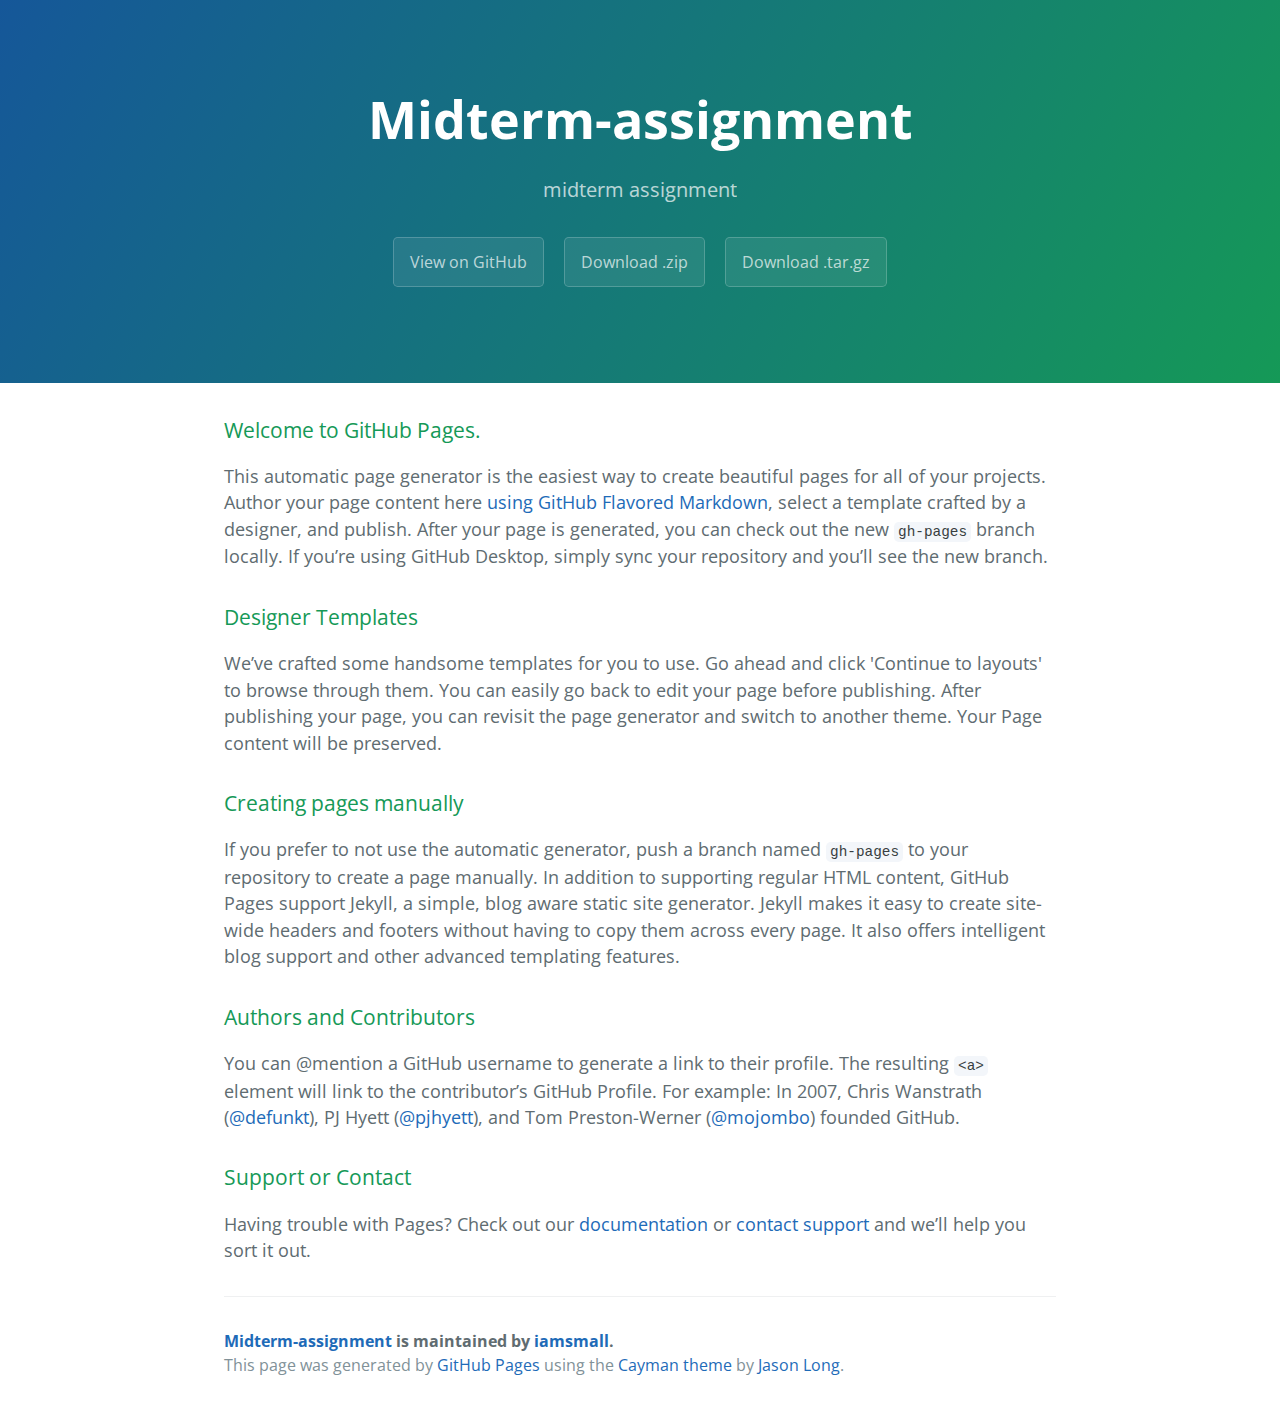
<file: index.html>
<!DOCTYPE html>
<html lang="en-us">
  <head>
    <meta charset="UTF-8">
    <title>Midterm-assignment by iamsmall</title>
    <meta name="viewport" content="width=device-width, initial-scale=1">
    <link rel="stylesheet" type="text/css" href="stylesheets/normalize.css" media="screen">
    <link href='https://fonts.googleapis.com/css?family=Open+Sans:400,700' rel='stylesheet' type='text/css'>
    <link rel="stylesheet" type="text/css" href="stylesheets/stylesheet.css" media="screen">
    <link rel="stylesheet" type="text/css" href="stylesheets/github-light.css" media="screen">
  </head>
  <body>
    <section class="page-header">
      <h1 class="project-name">Midterm-assignment</h1>
      <h2 class="project-tagline">midterm assignment</h2>
      <a href="https://github.com/iamsmall/midterm-assignment" class="btn">View on GitHub</a>
      <a href="https://github.com/iamsmall/midterm-assignment/zipball/master" class="btn">Download .zip</a>
      <a href="https://github.com/iamsmall/midterm-assignment/tarball/master" class="btn">Download .tar.gz</a>
    </section>

    <section class="main-content">
      <h3>
<a id="welcome-to-github-pages" class="anchor" href="#welcome-to-github-pages" aria-hidden="true"><span aria-hidden="true" class="octicon octicon-link"></span></a>Welcome to GitHub Pages.</h3>

<p>This automatic page generator is the easiest way to create beautiful pages for all of your projects. Author your page content here <a href="https://guides.github.com/features/mastering-markdown/">using GitHub Flavored Markdown</a>, select a template crafted by a designer, and publish. After your page is generated, you can check out the new <code>gh-pages</code> branch locally. If you’re using GitHub Desktop, simply sync your repository and you’ll see the new branch.</p>

<h3>
<a id="designer-templates" class="anchor" href="#designer-templates" aria-hidden="true"><span aria-hidden="true" class="octicon octicon-link"></span></a>Designer Templates</h3>

<p>We’ve crafted some handsome templates for you to use. Go ahead and click 'Continue to layouts' to browse through them. You can easily go back to edit your page before publishing. After publishing your page, you can revisit the page generator and switch to another theme. Your Page content will be preserved.</p>

<h3>
<a id="creating-pages-manually" class="anchor" href="#creating-pages-manually" aria-hidden="true"><span aria-hidden="true" class="octicon octicon-link"></span></a>Creating pages manually</h3>

<p>If you prefer to not use the automatic generator, push a branch named <code>gh-pages</code> to your repository to create a page manually. In addition to supporting regular HTML content, GitHub Pages support Jekyll, a simple, blog aware static site generator. Jekyll makes it easy to create site-wide headers and footers without having to copy them across every page. It also offers intelligent blog support and other advanced templating features.</p>

<h3>
<a id="authors-and-contributors" class="anchor" href="#authors-and-contributors" aria-hidden="true"><span aria-hidden="true" class="octicon octicon-link"></span></a>Authors and Contributors</h3>

<p>You can @mention a GitHub username to generate a link to their profile. The resulting <code>&lt;a&gt;</code> element will link to the contributor’s GitHub Profile. For example: In 2007, Chris Wanstrath (<a href="https://github.com/defunkt" class="user-mention">@defunkt</a>), PJ Hyett (<a href="https://github.com/pjhyett" class="user-mention">@pjhyett</a>), and Tom Preston-Werner (<a href="https://github.com/mojombo" class="user-mention">@mojombo</a>) founded GitHub.</p>

<h3>
<a id="support-or-contact" class="anchor" href="#support-or-contact" aria-hidden="true"><span aria-hidden="true" class="octicon octicon-link"></span></a>Support or Contact</h3>

<p>Having trouble with Pages? Check out our <a href="https://help.github.com/pages">documentation</a> or <a href="https://github.com/contact">contact support</a> and we’ll help you sort it out.</p>

      <footer class="site-footer">
        <span class="site-footer-owner"><a href="https://github.com/iamsmall/midterm-assignment">Midterm-assignment</a> is maintained by <a href="https://github.com/iamsmall">iamsmall</a>.</span>

        <span class="site-footer-credits">This page was generated by <a href="https://pages.github.com">GitHub Pages</a> using the <a href="https://github.com/jasonlong/cayman-theme">Cayman theme</a> by <a href="https://twitter.com/jasonlong">Jason Long</a>.</span>
      </footer>

    </section>

  
  </body>
</html>
</file>
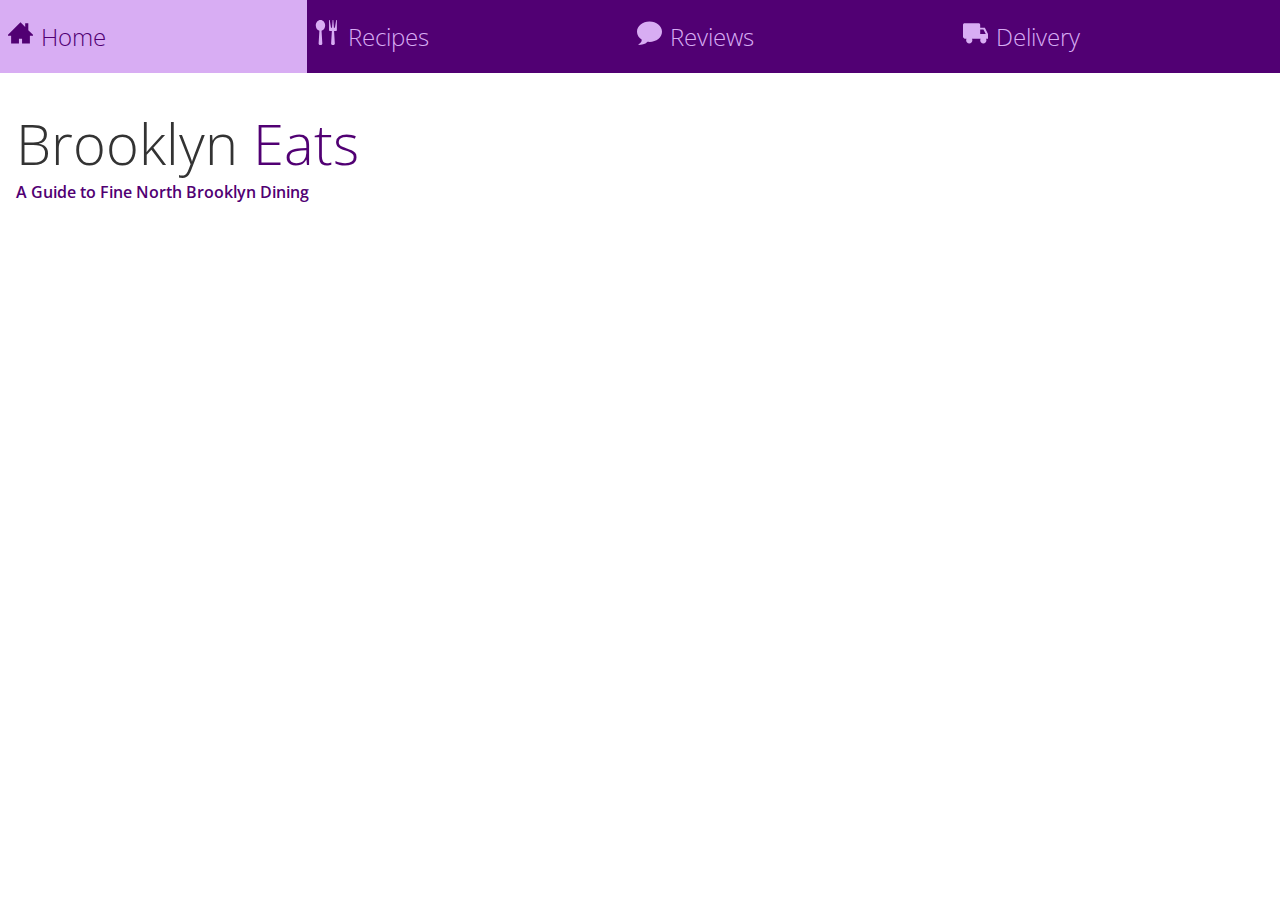
<file: app/index.html>
<!doctype html>
<html>
<head>
	<meta charset="UTF-8">
	<title>Brooklyn Eats: Matsu</title>
	<meta name="viewport" content="width=device-width, initial-scale=1.0">
	
	<link rel="stylesheet" type="text/css" href="css/styles.css">
	<script src="https://code.angularjs.org/1.5.8/angular.js"></script>
	<script src="https://code.angularjs.org/1.5.8/angular-route.js"></script>
	<script src="app.module.js"></script>
	<script src="app.config.js"></script>
<script src="recipe-list/recipe-list.module.js"></script>	
<script src="recipe-list/recipe-list.component.js"></script>
<script src="recipe-detail/recipe-detail.module.js"></script>
<script src="recipe-detail/recipe-detail.component.js"></script>
<link href="https://fonts.googleapis.com/css?family=Open+Sans:300,400,600i,700,800" rel="stylesheet">
</head>

<body class="p-home">
	<div class="wrapper">

		<nav role='navigation' class="main-nav" id="main-nav">
			<ul id="main-nav-list">
				<li>
					<a class="t-home" href="index.html">
						<svg viewBox="0 0 100 100" class="icon"><use xlink:href="#home"></svg>
						<div>
							Home
							
						</div>
					</a>
				</li>
				<li>
					<a class="t-recipes" href="recipe.html">
						<svg viewBox="0 0 100 100" class="icon"><use xlink:href="#recipe"></svg>
						<div>
							Recipes
							
						</div>
					</a>
				</li>
				<li>
					<a class="t-reviews" href="review.html">
						<svg viewBox="0 0 100 100" class="icon"><use xlink:href="#bubble"></svg>
						<div>
							Reviews
							
						</div>
					</a>
				</li>
				<li>
					<a class="t-delivery" href="#">
						<svg viewBox="0 0 100 100" class="icon"><use xlink:href="#delivery"></svg>
						<div>
							Delivery
							
						</div>
					</a>
				</li>
			</ul>
		</nav>

		<header>
			<h1>Brooklyn <span>Eats</span></h1>
			<h2>A Guide to Fine North Brooklyn Dining</h2>
		</header>
		<article ng-app="recipeApp">
    <div ng-view></div>
</article>
	</div>


	<svg xmlns="http://www.w3.org/2000/svg" xmlns:xlink="http://www.w3.org/1999/xlink" version="1.1" id="Layer_1" x="0px" y="0px" width="100px" height="100px" viewBox="0 0 100 100" enable-background="new 0 0 100 100" xml:space="preserve" class="hidden">
			<defs>
				
				<path id="home" d="M100 59.375l-18.75-18.75v-28.125h-12.5v15.625l-18.75-18.75-50 50v3.125h12.5v31.25h31.25v-18.75h12.5v18.75h31.25v-31.25h12.5z"></path>

				<path id="recipe" d="M21.875 0c-10.355 0-18.75 9.794-18.75 21.875 0 10.344 6.154 19.010 14.424 21.289l-3.104 50.598c-0.21 3.431 2.43 6.238 5.867 6.238h3.125c3.438 0 6.078-2.807 5.867-6.238l-3.104-50.598c8.27-2.279 14.424-10.945 14.424-21.289 0-12.081-8.395-21.875-18.75-21.875zM84.896 0l-5.208 31.25h-3.906l-2.604-31.25h-2.604l-2.604 31.25h-3.906l-5.208-31.25h-2.604v40.625c0 1.726 1.399 3.125 3.125 3.125h8.138l-3.068 50.012c-0.21 3.431 2.43 6.238 5.867 6.238h3.125c3.438 0 6.078-2.807 5.867-6.238l-3.068-50.012h8.138c1.726 0 3.125-1.399 3.125-3.125v-40.625h-2.604z"></path>


				<path id="bubble" d="M50 6.25c27.614 0 50 18.188 50 40.625s-22.386 40.625-50 40.625c-2.652 0-5.255-0.169-7.795-0.493-10.74 10.74-23.56 12.666-35.955 12.949v-2.629c6.693-3.279 12.5-9.252 12.5-16.078 0-0.953-0.074-1.888-0.211-2.802-11.308-7.448-18.539-18.824-18.539-31.573 0-22.437 22.386-40.625 50-40.625z"></path>


				<path id="delivery" d="M100 56.25l-12.5-25h-18.75v-12.5c0-3.437-2.813-6.25-6.25-6.25h-56.25c-3.438 0-6.25 2.813-6.25 6.25v50l6.25 6.25h7.926c-1.064 1.839-1.676 3.972-1.676 6.25 0 6.904 5.596 12.5 12.5 12.5s12.5-5.596 12.5-12.5c0-2.278-0.612-4.411-1.676-6.25h34.603c-1.064 1.839-1.677 3.972-1.677 6.25 0 6.904 5.596 12.5 12.5 12.5s12.5-5.596 12.5-12.5c0-2.278-0.612-4.411-1.677-6.25h7.927v-18.75zM68.75 56.25v-18.75h12.956l9.375 18.75h-22.331z"></path>
				
				<path id="leaf" d="M51.151-1.011c0,0-32.454,50.827-32.454,71.676c0,20.857,17.35,27.692,32.454,27.692
				c15.099,0,33.121-8.644,33.121-27.692C84.272,51.621,51.151-1.011,51.151-1.011z M68.621,69.877L53.538,87.741
				c-0.312,0.37-0.717,0.586-1.147,0.725c-0.105,0.039-0.217,0.044-0.322,0.068c-0.155,0.031-0.296,0.099-0.45,0.099
				c-0.017,0-0.035-0.009-0.053-0.009s-0.036,0.009-0.052,0.009c0,0,0,0-0.003,0c-0.241,0-0.458-0.073-0.678-0.137
				c-0.021-0.007-0.042-0.006-0.064-0.015c-0.089-0.027-0.182-0.031-0.264-0.07c-0.082-0.033-0.141-0.1-0.218-0.143
				c-0.228-0.133-0.441-0.277-0.618-0.471c-0.024-0.024-0.056-0.03-0.078-0.057L34.515,69.876c-0.896-1.059-0.763-2.644,0.297-3.538
				c1.063-0.893,2.644-0.764,3.535,0.298l10.65,12.619V63.301c-0.019-0.021-0.045-0.026-0.062-0.047l-9.951-11.802
				c-0.893-1.059-0.758-2.642,0.303-3.537c1.055-0.899,2.639-0.759,3.535,0.302l6.174,7.322V43.225l-6.062-7.185
				c-0.892-1.058-0.759-2.645,0.299-3.538c1.06-0.896,2.646-0.76,3.538,0.299l2.228,2.643V22.479c0-1.386,1.125-2.51,2.511-2.51
				c1.387,0,2.511,1.124,2.511,2.51v13.097l2.345-2.776c0.891-1.056,2.471-1.188,3.535-0.299c1.059,0.893,1.194,2.48,0.297,3.538
				l-6.18,7.321v12.315L60.3,48.22c0.892-1.057,2.475-1.203,3.536-0.302c1.059,0.895,1.195,2.475,0.301,3.537l-9.941,11.802
				c-0.049,0.06-0.124,0.081-0.179,0.137V79.39l10.766-12.749c0.895-1.059,2.475-1.188,3.536-0.3
				C69.38,67.233,69.514,68.817,68.621,69.877z"/>
				<path id="maple-leaf" d="M49.994,0.106l-9.212,16.331c-0.193,0.281-0.506,0.474-0.831,0.474c-0.168,0-10.004-5.422-10.004-5.422l5.86,25.626   c0.047,0.131,0.047,0.241,0.047,0.373c0,0.927-0.762,1.656-1.652,1.656c-0.46,0-0.88-0.193-1.175-0.47L22.591,26.55l-3.994,7.082   c-0.216,0.258-0.559,0.481-0.938,0.481c-0.055,0-13.094-2.558-13.094-2.558s4.448,14.068,4.448,14.207   c0,0.445-0.252,0.842-0.621,1.058l-5.516,3.159l23.912,19.013c0.222,0.226,0.343,0.521,0.343,0.846   c0,0.157-2.521,9.946-2.521,9.946s21.094-4.368,21.189-4.368c0.789,0,1.456,0.679,1.456,1.485l-0.438,22.992h6.358l-0.397-22.992   c0-0.807,0.639-1.485,1.445-1.485c0.084,0,21.176,4.368,21.176,4.368s-2.54-9.789-2.54-9.946c0-0.324,0.139-0.62,0.354-0.846   l23.911-19.013l-5.513-3.159c-0.372-0.216-0.613-0.613-0.613-1.058c0-0.139,4.44-14.207,4.44-14.207s-13.021,2.558-13.068,2.558   c-0.42,0-0.733-0.223-0.964-0.481l-3.995-7.082l-10.42,12.124c-0.32,0.277-0.722,0.47-1.185,0.47c-0.898,0-1.66-0.729-1.66-1.656   c0-0.131,5.913-25.999,5.913-25.999s-9.832,5.422-9.989,5.422c-0.343,0-0.667-0.193-0.835-0.474L49.994,0.106"/>
				<path id="clover" d="M52.564,62.877c-0.01-0.004-0.022-0.007-0.033-0.007c-0.682,0-1.333,1.271-2.175,2.532
				c-1.432,2.154-2.518,4.201-3.375,5.994c-1.606,3.379-2.454,7.078-2.571,10.816c-0.084,2.624,0.493,5.286,0.888,7.913
				c0.384,2.55-0.195,3.538-2.71,4.031c-0.806,0.155-1.64,0.219-2.464,0.226c-1.715,0.014-2.83-0.836-2.938-2.576
				c-0.13-2.082-0.211-4.188-0.081-6.268c0.348-5.428,1.451-10.036,3.452-15.096c0.699-1.774,2.277-4.67,3.873-7.327
				c0.702-1.167,0.465-2.755-0.977-1.876c-2.388,1.453-10.571,10.244-22.978,10.244c-10.382,0-17.979-6.151-17.979-21.112
				c0-9.439,2.07-21.409,13.522-17.901c3.766,1.154,15.186,9.327,16.594,8.178c1.408-1.147-13.243-10.08-13.243-19.517
				c0-9.665,8.519-17.116,22.948-18.556C54.75,1.337,64.188,6.171,62.323,18.99c-1.232,8.457-2.271,17.223-0.056,13.074
				c2.199-4.115,2.393-9.143,4.49-13.367c3.624-7.297,10.061-8.714,16.902-5.57c11.213,5.15,22.654,31.718,7.453,37.01
				c-4.805,1.669-17.176,2.302-17.176,3.693c0,1.88,17.721,0.954,18.479,15.271c0.354,6.658-4.061,21.006-20.173,21.32
				c-11.739,0.23-18.538-10.857-18.528-21.529C53.718,68.092,53.908,63.132,52.564,62.877z"/>
				<path id="tomato"  d="M82.14,36.684c0.723,0.353,1.437,0.728,2.13,1.134c-9.694-11.897-22.107-8.52-22.107-8.52s6.783-11.083,14.372-16.477
				c-9.056,0.323-15.593,10.052-15.593,10.052s-1.568,1.683-1.668-0.187c-0.676-12.651,3.465-17.498,5.121-19.333
				c1.387-1.54,2.938-0.772,2.938-0.772s-5.946-2.934-9.978,7.749c-3.533,9.362-4.412,18.487-4.412,18.487s-10.231-10.072-21.353-10.02
				c9.693,5.264,13.421,8.04,13.421,11.61c-14.358-4.443-27.525,5.428-26.746,5.164c0.051-0.018,0.099-0.032,0.149-0.049
				C6.818,43.643,2.426,59.371,5.986,73.754C9.109,86.367,17.562,105.753,52.6,96.462c31.076,8.365,39.646-5.174,42.771-22.708
				C98.141,55.556,91.927,43.342,82.14,36.684z"/>
			</defs>
		</svg>

</body>
</html>
</file>
<file: stylesheets/stylesheet.css>
* {
  box-sizing: border-box; }

body {
  padding: 0;
  margin: 0;
  font-family: "Open Sans", "Helvetica Neue", Helvetica, Arial, sans-serif;
  font-size: 16px;
  line-height: 1.5;
  color: #606c71; }

a {
  color: #1e6bb8;
  text-decoration: none; }
  a:hover {
    text-decoration: underline; }

.btn {
  display: inline-block;
  margin-bottom: 1rem;
  color: rgba(255, 255, 255, 0.7);
  background-color: rgba(255, 255, 255, 0.08);
  border-color: rgba(255, 255, 255, 0.2);
  border-style: solid;
  border-width: 1px;
  border-radius: 0.3rem;
  transition: color 0.2s, background-color 0.2s, border-color 0.2s; }
  .btn + .btn {
    margin-left: 1rem; }

.btn:hover {
  color: rgba(255, 255, 255, 0.8);
  text-decoration: none;
  background-color: rgba(255, 255, 255, 0.2);
  border-color: rgba(255, 255, 255, 0.3); }

@media screen and (min-width: 64em) {
  .btn {
    padding: 0.75rem 1rem; } }

@media screen and (min-width: 42em) and (max-width: 64em) {
  .btn {
    padding: 0.6rem 0.9rem;
    font-size: 0.9rem; } }

@media screen and (max-width: 42em) {
  .btn {
    display: block;
    width: 100%;
    padding: 0.75rem;
    font-size: 0.9rem; }
    .btn + .btn {
      margin-top: 1rem;
      margin-left: 0; } }

.page-header {
  color: #fff;
  text-align: center;
  background-color: #159957;
  background-image: linear-gradient(120deg, #155799, #159957); }

@media screen and (min-width: 64em) {
  .page-header {
    padding: 5rem 6rem; } }

@media screen and (min-width: 42em) and (max-width: 64em) {
  .page-header {
    padding: 3rem 4rem; } }

@media screen and (max-width: 42em) {
  .page-header {
    padding: 2rem 1rem; } }

.project-name {
  margin-top: 0;
  margin-bottom: 0.1rem; }

@media screen and (min-width: 64em) {
  .project-name {
    font-size: 3.25rem; } }

@media screen and (min-width: 42em) and (max-width: 64em) {
  .project-name {
    font-size: 2.25rem; } }

@media screen and (max-width: 42em) {
  .project-name {
    font-size: 1.75rem; } }

.project-tagline {
  margin-bottom: 2rem;
  font-weight: normal;
  opacity: 0.7; }

@media screen and (min-width: 64em) {
  .project-tagline {
    font-size: 1.25rem; } }

@media screen and (min-width: 42em) and (max-width: 64em) {
  .project-tagline {
    font-size: 1.15rem; } }

@media screen and (max-width: 42em) {
  .project-tagline {
    font-size: 1rem; } }

.main-content :first-child {
  margin-top: 0; }
.main-content img {
  max-width: 100%; }
.main-content h1, .main-content h2, .main-content h3, .main-content h4, .main-content h5, .main-content h6 {
  margin-top: 2rem;
  margin-bottom: 1rem;
  font-weight: normal;
  color: #159957; }
.main-content p {
  margin-bottom: 1em; }
.main-content code {
  padding: 2px 4px;
  font-family: Consolas, "Liberation Mono", Menlo, Courier, monospace;
  font-size: 0.9rem;
  color: #383e41;
  background-color: #f3f6fa;
  border-radius: 0.3rem; }
.main-content pre {
  padding: 0.8rem;
  margin-top: 0;
  margin-bottom: 1rem;
  font: 1rem Consolas, "Liberation Mono", Menlo, Courier, monospace;
  color: #567482;
  word-wrap: normal;
  background-color: #f3f6fa;
  border: solid 1px #dce6f0;
  border-radius: 0.3rem; }
  .main-content pre > code {
    padding: 0;
    margin: 0;
    font-size: 0.9rem;
    color: #567482;
    word-break: normal;
    white-space: pre;
    background: transparent;
    border: 0; }
.main-content .highlight {
  margin-bottom: 1rem; }
  .main-content .highlight pre {
    margin-bottom: 0;
    word-break: normal; }
.main-content .highlight pre, .main-content pre {
  padding: 0.8rem;
  overflow: auto;
  font-size: 0.9rem;
  line-height: 1.45;
  border-radius: 0.3rem; }
.main-content pre code, .main-content pre tt {
  display: inline;
  max-width: initial;
  padding: 0;
  margin: 0;
  overflow: initial;
  line-height: inherit;
  word-wrap: normal;
  background-color: transparent;
  border: 0; }
  .main-content pre code:before, .main-content pre code:after, .main-content pre tt:before, .main-content pre tt:after {
    content: normal; }
.main-content ul, .main-content ol {
  margin-top: 0; }
.main-content blockquote {
  padding: 0 1rem;
  margin-left: 0;
  color: #819198;
  border-left: 0.3rem solid #dce6f0; }
  .main-content blockquote > :first-child {
    margin-top: 0; }
  .main-content blockquote > :last-child {
    margin-bottom: 0; }
.main-content table {
  display: block;
  width: 100%;
  overflow: auto;
  word-break: normal;
  word-break: keep-all; }
  .main-content table th {
    font-weight: bold; }
  .main-content table th, .main-content table td {
    padding: 0.5rem 1rem;
    border: 1px solid #e9ebec; }
.main-content dl {
  padding: 0; }
  .main-content dl dt {
    padding: 0;
    margin-top: 1rem;
    font-size: 1rem;
    font-weight: bold; }
  .main-content dl dd {
    padding: 0;
    margin-bottom: 1rem; }
.main-content hr {
  height: 2px;
  padding: 0;
  margin: 1rem 0;
  background-color: #eff0f1;
  border: 0; }

@media screen and (min-width: 64em) {
  .main-content {
    max-width: 64rem;
    padding: 2rem 6rem;
    margin: 0 auto;
    font-size: 1.1rem; } }

@media screen and (min-width: 42em) and (max-width: 64em) {
  .main-content {
    padding: 2rem 4rem;
    font-size: 1.1rem; } }

@media screen and (max-width: 42em) {
  .main-content {
    padding: 2rem 1rem;
    font-size: 1rem; } }

.site-footer {
  padding-top: 2rem;
  margin-top: 2rem;
  border-top: solid 1px #eff0f1; }

.site-footer-owner {
  display: block;
  font-weight: bold; }

.site-footer-credits {
  color: #819198; }

@media screen and (min-width: 64em) {
  .site-footer {
    font-size: 1rem; } }

@media screen and (min-width: 42em) and (max-width: 64em) {
  .site-footer {
    font-size: 1rem; } }

@media screen and (max-width: 42em) {
  .site-footer {
    font-size: 0.9rem; } }
</file>
<file: stylesheets/github-light.css>
/*
The MIT License (MIT)

Copyright (c) 2016 GitHub, Inc.

Permission is hereby granted, free of charge, to any person obtaining a copy
of this software and associated documentation files (the "Software"), to deal
in the Software without restriction, including without limitation the rights
to use, copy, modify, merge, publish, distribute, sublicense, and/or sell
copies of the Software, and to permit persons to whom the Software is
furnished to do so, subject to the following conditions:

The above copyright notice and this permission notice shall be included in all
copies or substantial portions of the Software.

THE SOFTWARE IS PROVIDED "AS IS", WITHOUT WARRANTY OF ANY KIND, EXPRESS OR
IMPLIED, INCLUDING BUT NOT LIMITED TO THE WARRANTIES OF MERCHANTABILITY,
FITNESS FOR A PARTICULAR PURPOSE AND NONINFRINGEMENT. IN NO EVENT SHALL THE
AUTHORS OR COPYRIGHT HOLDERS BE LIABLE FOR ANY CLAIM, DAMAGES OR OTHER
LIABILITY, WHETHER IN AN ACTION OF CONTRACT, TORT OR OTHERWISE, ARISING FROM,
OUT OF OR IN CONNECTION WITH THE SOFTWARE OR THE USE OR OTHER DEALINGS IN THE
SOFTWARE.

*/

.pl-c /* comment */ {
  color: #969896;
}

.pl-c1 /* constant, variable.other.constant, support, meta.property-name, support.constant, support.variable, meta.module-reference, markup.raw, meta.diff.header */,
.pl-s .pl-v /* string variable */ {
  color: #0086b3;
}

.pl-e /* entity */,
.pl-en /* entity.name */ {
  color: #795da3;
}

.pl-smi /* variable.parameter.function, storage.modifier.package, storage.modifier.import, storage.type.java, variable.other */,
.pl-s .pl-s1 /* string source */ {
  color: #333;
}

.pl-ent /* entity.name.tag */ {
  color: #63a35c;
}

.pl-k /* keyword, storage, storage.type */ {
  color: #a71d5d;
}

.pl-s /* string */,
.pl-pds /* punctuation.definition.string, string.regexp.character-class */,
.pl-s .pl-pse .pl-s1 /* string punctuation.section.embedded source */,
.pl-sr /* string.regexp */,
.pl-sr .pl-cce /* string.regexp constant.character.escape */,
.pl-sr .pl-sre /* string.regexp source.ruby.embedded */,
.pl-sr .pl-sra /* string.regexp string.regexp.arbitrary-repitition */ {
  color: #183691;
}

.pl-v /* variable */ {
  color: #ed6a43;
}

.pl-id /* invalid.deprecated */ {
  color: #b52a1d;
}

.pl-ii /* invalid.illegal */ {
  color: #f8f8f8;
  background-color: #b52a1d;
}

.pl-sr .pl-cce /* string.regexp constant.character.escape */ {
  font-weight: bold;
  color: #63a35c;
}

.pl-ml /* markup.list */ {
  color: #693a17;
}

.pl-mh /* markup.heading */,
.pl-mh .pl-en /* markup.heading entity.name */,
.pl-ms /* meta.separator */ {
  font-weight: bold;
  color: #1d3e81;
}

.pl-mq /* markup.quote */ {
  color: #008080;
}

.pl-mi /* markup.italic */ {
  font-style: italic;
  color: #333;
}

.pl-mb /* markup.bold */ {
  font-weight: bold;
  color: #333;
}

.pl-md /* markup.deleted, meta.diff.header.from-file */ {
  color: #bd2c00;
  background-color: #ffecec;
}

.pl-mi1 /* markup.inserted, meta.diff.header.to-file */ {
  color: #55a532;
  background-color: #eaffea;
}

.pl-mdr /* meta.diff.range */ {
  font-weight: bold;
  color: #795da3;
}

.pl-mo /* meta.output */ {
  color: #1d3e81;
}
</file>
<file: app/css/styles.css>
* {
  box-sizing: border-box;
  margin: 0;
  padding: 0;
}

html, body {
  font-family: "Open Sans", arial, sans-serif;
  font-weight: 400;
  font-size: 100%;
  color: #333;
}

a {
  text-decoration: none;
  color: #600;
}

ul {
  list-style: none;
}

.wrapper {
  max-width: 100em;
  margin: 0 auto;
}

header {
  color: #600;
  padding: 1rem;
}

header h1 {
  font-family: "Open Sans", arial, sans-serif;
  font-weight: 300;
  font-size: 3.5em;
  color: #333;
}

header h1 span {
  color: #510073;
}

header h2 {
  font-family: "Open Sans", arial, sans-serif;
  font-weight: 600;
  font-size: 1em;
  color: #510073;
}

@media (min-width: 46.25rem) {
  header {
    padding: 0x;
  }
}

.info {
  width: 100%;
  background-color: #f0dfb4;
  padding: .5rem;
  border: 1px solid #600;
  font-size: 0.875rem;
  margin-right: 2em;
  margin-bottom: 1em;
  float: left;
}

.info th {
  text-align: left;
}

.info ul {
  float: left;
  width: 40%;
}

@media (min-width: 46.25rem) {
  .info ul {
    margin-top: 1em;
    width: 100%;
  }
}

.info table {
  float: right;
  width: 40%;
}

@media (min-width: 46.25rem) {
  .info table {
    float: none;
    width: 100%;
  }
}

@media (min-width: 46.25rem) {
  .info {
    position: absolute;
    top: 0;
    left: -12rem;
    width: 11rem;
  }
}

article {
  margin: 0 1em 0 1em;
  position: relative;
}

article h2 {
  font-family: "Open Sans", arial, sans-serif;
  font-weight: 300;
  font-size: 2em;
  color: #666;
}

@media (min-width: 46.25rem) {
  article {
    margin: 2em 0 0 2em;
  }
}

blockquote {
  width: 100%;
  padding: 1em;
  font-size: 1.5em;
  color: #600;
  font-style: italic;
}

@media (min-width: 46.25rem) {
  blockquote {
    float: right;
    width: 40%;
  }
}

p {
  margin: 1em 0;
}

ul {
  list-style: none;
}

img {
  width: 100%;
  height: auto;
}

/*nav a:before {
	padding-left: 1em;
	content: "Q";
	}*/
.p-reviews .t-reviews,
.p-recipes .t-recipes {
  color: #fff;
  background: #600;
}

@font-face {
  font-family: 'icomoon';
  src: url("../fonts/icomoon.eot");
  src: url("../fonts/icomoon.eot?#iefix") format("embedded-opentype"), url("../fonts/icomoon.woff") format("woff"), url("../fonts/icomoon.ttf") format("truetype"), url("../fonts/icomoon.svg#icomoon") format("svg");
  font-weight: normal;
  font-style: normal;
}

[data-icon]:before {
  font-family: 'icomoon';
  content: attr(data-icon);
  speak: none;
  font-weight: normal;
  font-variant: normal;
  text-transform: none;
  line-height: 1;
  -webkit-font-smoothing: antialiased;
}

.main-nav {
  background: #eee;
  margin-bottom: 1em;
}

.main-nav ul {
  display: flex;
  flex-wrap: wrap;
  justify-content: center;
}

.main-nav li {
  flex: 1 1 auto;
}

.main-nav a {
  padding: .8rem 0.25rem;
  font-size: 1.5rem;
  font-weight: 300;
  display: flex;
  align-items: flex-start;
  color: #d8adf3;
  background-color: #510073;
}

.main-nav a:hover, .main-nav a:focus {
  background-color: #d8adf3;
  color: #510073;
}

.main-nav a:hover svg, .main-nav a:focus svg {
  fill: #510073;
}

.main-nav a:hover span, .main-nav a:focus span {
  color: #510073;
}

@media (min-width: 46.25rem) {
  .main-nav a {
    font-size: 1.5rem;
    padding: 1.25rem 0.5rem;
  }
}

.main-nav span {
  display: none;
}

@media (min-width: 46.25rem) {
  .main-nav span {
    display: block;
    font-size: 0.875rem;
    font-weight: normal;
    color: #888;
    margin: 0.25rem 0 0 0;
  }
}

.main-nav .icon {
  width: 16px;
  height: 16px;
  float: left;
  margin-right: 0.5rem;
  fill: #d8adf3;
}

@media (min-width: 46.25rem) {
  .main-nav .icon {
    width: 25px;
    height: 25px;
  }
}

.main-nav.outlines * {
  outline: 1px solid rgba(255, 0, 0, 0.5);
}

.recipes-list {
  display: flex;
  flex-wrap: wrap;
}

.recipes-list li {
  box-sizing: border-box;
  background: white;
  padding: 0.875rem;
  flex: 1 0 100%;
  margin-top: 0.875rem;
  margin-right: 0.875rem;
  border: 1px solid #d6d6d6;
  -webkit-box-shadow: 4px -1px 13px -1px rgba(0, 0, 0, 0.15);
  -moz-box-shadow: 4px -1px 13px -1px rgba(0, 0, 0, 0.15);
  box-shadow: 4px -1px 13px -1px rgba(0, 0, 0, 0.15);
}

@media (min-width: 46.25rem) {
  .recipes-list li {
    flex: 1 0 calc(50% - 0.875rem);
  }
}

.recipes-list li h1 a {
  font-family: "Open Sans", arial, sans-serif;
  font-weight: 300;
  font-size: 1em;
  color: #666;
}

.recipes-list img {
  width: 30%;
  float: left;
  border: 1px solid #666;
  margin-right: 0.875rem;
}

@media (min-width: 46.25rem) {
  .recipes-list img {
    width: 50%;
  }
}

.recipes-list .favorite-icon {
  position: absolute;
  margin: 4px;
  width: 30px;
  height: 30px;
  background: rgba(0, 0, 0, 0.2);
  -moz-border-radius: 70px;
  -webkit-border-radius: 70px;
  border-radius: 70px;
  cursor: pointer;
}

.recipes-list .favorite-icon .heart-icon {
  position: inherit;
  margin-left: 7px;
  margin-top: 7px;
  width: 16.5px;
  height: 17px;
  background-color: white;
  -webkit-mask-image: url("../svg/219-heart.svg");
  mask-image: url("../svg/219-heart.svg");
}

@media (46.25rem) {
  .recipes-list .favorite-icon .heart-icon {
    width: 16.2px;
  }
}

.recipes-list .three-stars {
  position: absolute;
  margin-top: 10px;
  margin-left: 9px;
  width: 47px;
  height: 15px;
  background-color: #6f20a0;
  -webkit-mask-image: url("../svg/218-star-full.svg");
  mask-image: url("../svg/218-star-full.svg");
}

.recipes-list .two-stars {
  position: absolute;
  margin-top: 10px;
  margin-left: 9px;
  width: 31px;
  height: 15px;
  background-color: #6f20a0;
  -webkit-mask-image: url("../svg/218-star-full.svg");
  mask-image: url("../svg/218-star-full.svg");
}

.recipes-list .one-stars {
  position: absolute;
  margin-top: 10px;
  margin-left: 9px;
  width: 17px;
  height: 15px;
  background-color: #6f20a0;
  -webkit-mask-image: url("../svg/218-star-full.svg");
  mask-image: url("../svg/218-star-full.svg");
}

.recipes-list .four-stars {
  position: absolute;
  margin-top: 10px;
  margin-left: 9px;
  width: 65px;
  height: 15px;
  background-color: #6f20a0;
  -webkit-mask-image: url("../svg/218-star-full.svg");
  mask-image: url("../svg/218-star-full.svg");
}

@media (min-width: 320px) {
  .recipes-list .four-stars {
    margin-top: 30px;
    margin-left: -190px;
  }
}

.recipes-list .trending-tab {
  margin-top: 20px;
  left: 15px;
  width: 100px;
  height: 20px;
  background: grey;
  display: inline-block;
}

.recipes-list .trending-tab p {
  font-size: .4em;
  text-align: left;
  padding-left: 10px;
}

.search-text {
  color: #510073;
}

.recipe-detail-image {
  margin-top: 1rem;
}

@media (min-width: 50rem) {
  .recipe-detail-image {
    width: 50%;
  }
}

@media (min-width: 64rem) {
  .recipe-detail-image {
    width: 50%;
  }
}

@media (min-width: 41rem) {
  .recipe-detail-image {
    width: 60%;
  }
}

.recipe-thumbs {
  width: 100%;
  margin: 1rem 0;
  display: flex;
}

.recipe-thumbs img {
  padding: 0 0.5rem;
}

@media (min-width: 50rem) {
  .recipe-thumbs {
    width: 50%;
  }
}

@media (min-width: 41rem) {
  .recipe-thumbs {
    width: 60%;
  }
}

h2 {
  font-family: "Open Sans", arial, sans-serif;
  font-weight: 300;
  font-size: 2em;
  color: #666;
}

.recipe-nav-bar {
  display: flex;
  flex-direction: row;
  -webkit-box-pack: justify;
  -ms-flex-pack: justify;
  align-items: center;
  background: #510073;
  height: 3rem;
  width: 60%;
}

@media (max-width: 21rem) {
  .recipe-nav-bar {
    height: 3rem;
    width: 100%;
  }
}

@media (max-width: 1000px) {
  .recipe-nav-bar {
    width: 60%;
  }
}

@media (max-width: 375px) {
  .recipe-nav-bar {
    width: 100%;
  }
}

.recipe-nav-bar .recipe-nav-btn {
  display: flex;
  align-items: flex-start;
  text-align: center;
  width: 30.2rem;
  height: 3rem;
  cursor: pointer;
  font-family: "Open Sans", arial, sans-serif;
  font-weight: 400;
  font-size: 1em;
  color: #d8adf3;
}

.recipe-nav-bar .recipe-nav-btn span {
  margin-top: .8rem;
  margin-left: .4rem;
}

.recipe-nav-bar .recipe-nav-btn .icon {
  margin-right: .3rem;
}

.recipe-nav-bar .recipe-nav-btn span:hover {
  color: white;
}

@media (max-width: 1000px) {
  .recipe-nav-bar .recipe-nav-btn {
    font-size: .7em;
  }
}

@media (max-width: 375px) {
  .recipe-nav-bar .recipe-nav-btn {
    font-size: .6em;
  }
}

.suggested-recipies {
  position: relative;
  width: 18rem;
  height: 25rem;
  background: #fff;
  border: 1px solid #666;
  color: #510073;
  float: right;
  -webkit-box-shadow: 4px -1px 13px -1px rgba(0, 0, 0, 0.15);
  -moz-box-shadow: 4px -1px 13px -1px rgba(0, 0, 0, 0.15);
  box-shadow: 4px -1px 13px -1px rgba(0, 0, 0, 0.15);
}

.suggested-recipies h1 {
  font-weight: 300;
  text-align: center;
}

.suggested-recipies p {
  padding: 2px;
}

@media (max-width: 1300px) {
  .suggested-recipies {
    margin-top: 8rem;
    margin-right: 4rem;
  }
}

@media (max-width: 1024px) and (max-height: 768px) {
  .suggested-recipies {
    width: 18rem;
    margin-right: 5rem;
    margin-top: 8.8rem;
  }
}

@media (max-width: 768px) and (max-height: 1024px) {
  .suggested-recipies {
    width: 17rem;
    height: 20rem;
    margin-top: 8.8rem;
  }
}

@media (max-width: 768px) {
  .suggested-recipies {
    width: 15rem;
    height: 25rem;
    margin: 8rem auto;
  }
}

@media (max-width: 500px) {
  .suggested-recipies {
    width: 15rem;
    height: 25rem;
    margin: 0 auto;
  }
}

@media (max-width: 375px) {
  .suggested-recipies {
    width: 15rem;
    height: 25rem;
    margin: 0 auto;
    float: none;
  }
  .suggested-recipies h1 {
    font-size: 1em;
  }
}

/*# sourceMappingURL=styles.css.map */
</file>
